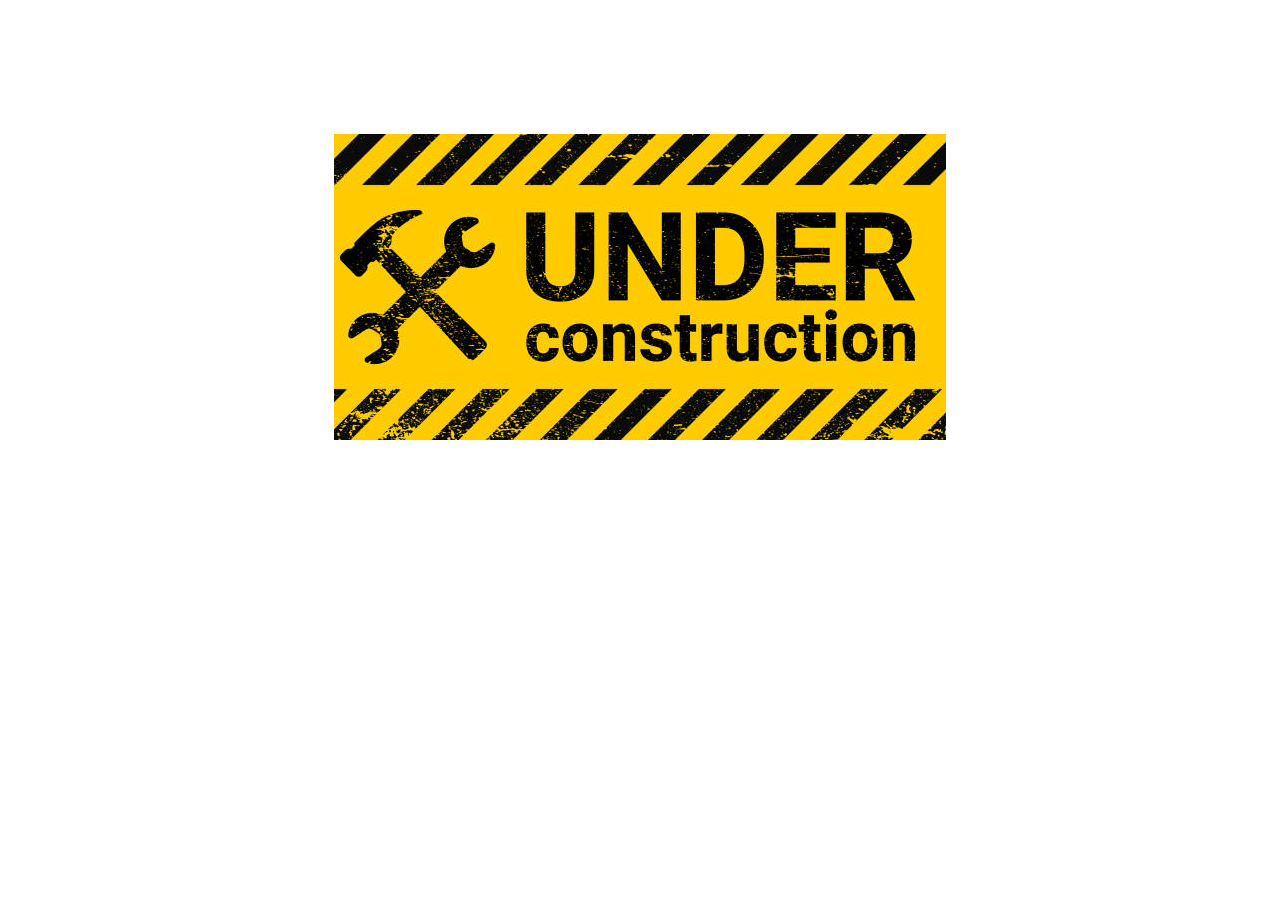
<file: index.html>
<!DOCTYPE html>
<html lang="en">
  <head>
    <meta charset="UTF-8" />
    <meta http-equiv="X-UA-Compatible" content="IE=edge" />
    <meta name="viewport" content="width=device-width, initial-scale=1.0" />
    <title>Tebogo Mahlomoja</title>
  </head>
  <body>
    <div class="div" style="padding-top: 10%">
      <center>
        <img
          src="images/istockphoto-1192837450-612x612.jpg"
          alt="Site under construction."
        />
      </center>
    </div>
  </body>
</html>
</file>
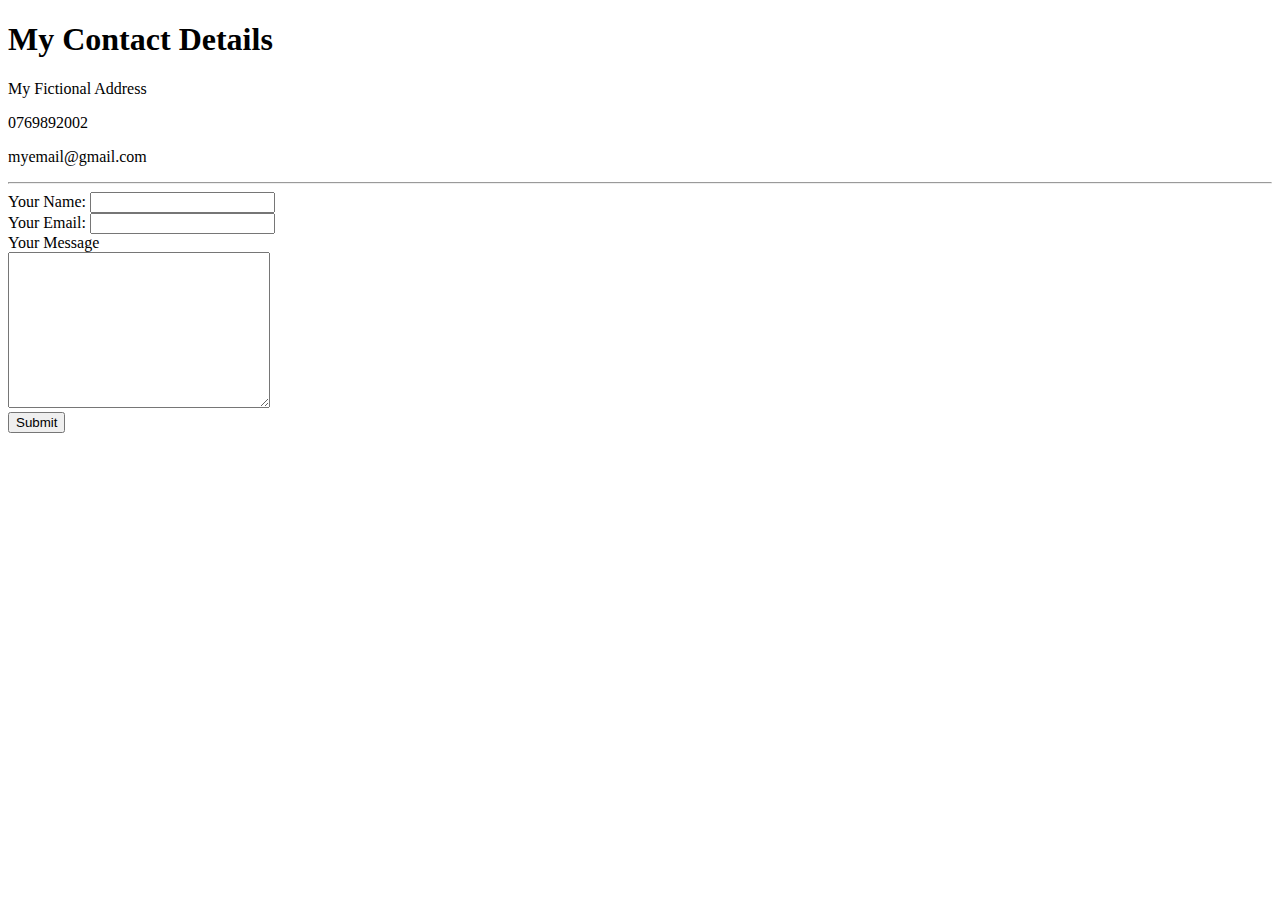
<file: contact-me.html>
<!DOCTYPE html>
<html lang="en" dir="ltr">

<head>
  <meta charset="utf-8">
  <title>Contact Me</title>
</head>

<body>
  <h1>My Contact Details</h1>
  <p>My Fictional Address</p>
  <p>0769892002</p>
  <p>myemail@gmail.com</p>
<hr>
  <form class="" action="mailto:mahlomojats@gmail.com" method="post" enctype="text/plain">
    <label>Your Name:</label>
    <input type="text" name="yourName" value=""><br>
    <label>Your Email:</label>
    <input type="email" name="yourEmail" value=""><br>
    <label>Your Message</label><br>
    <textarea name="yourMessage" rows="10" cols="30"></textarea><br>
    <input type="submit" name="" >
  </form>
</body>

</html>
</file>
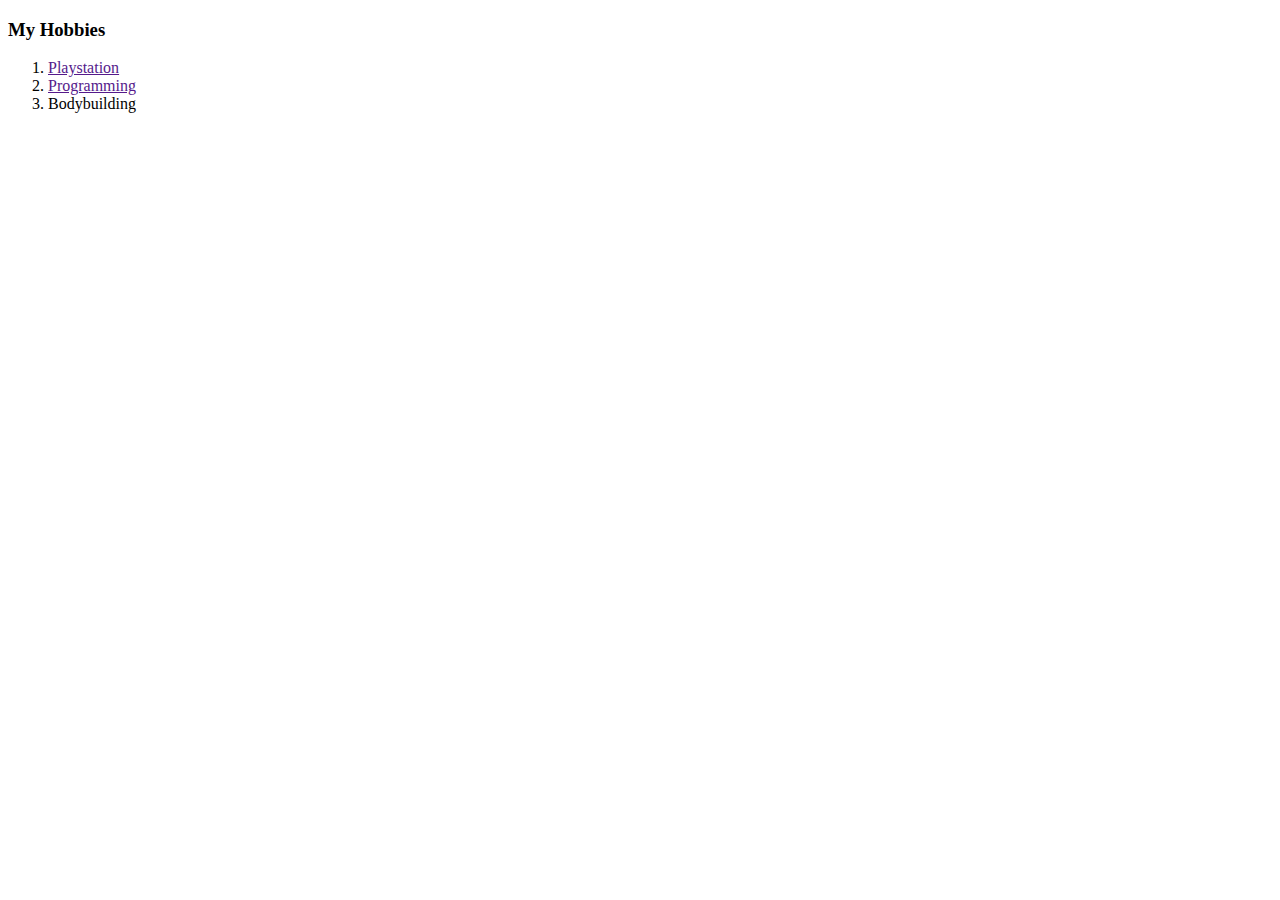
<file: hobbies.html>
<!DOCTYPE html>
<html lang="en" dir="ltr">

<head>
  <meta charset="utf-8">
  <title></title>
</head>

<body>
  <h3>My Hobbies</h3>
  <ol>
    <li><a href="">Playstation</a></li>
    <li><a href="">Programming</a></li>
    <li>Bodybuilding</li>
  </ol>
</body>

</html>
</file>
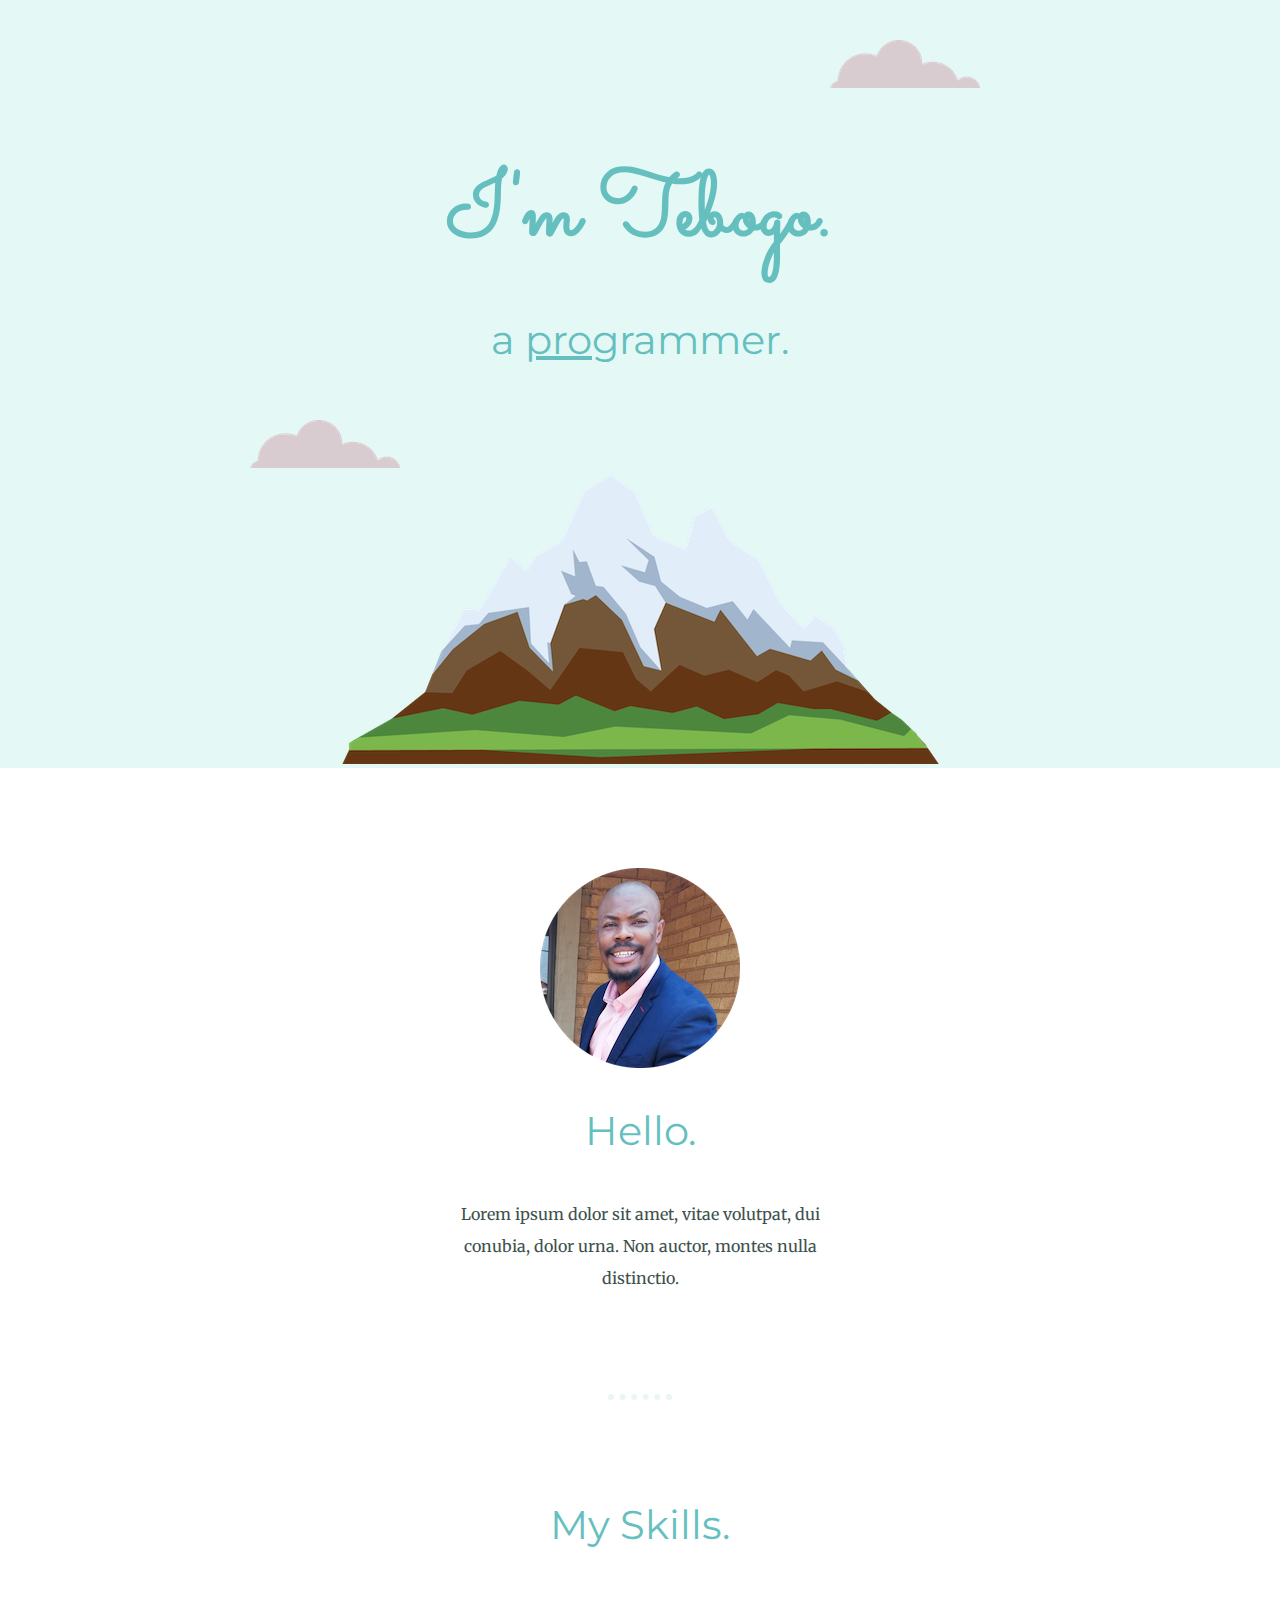
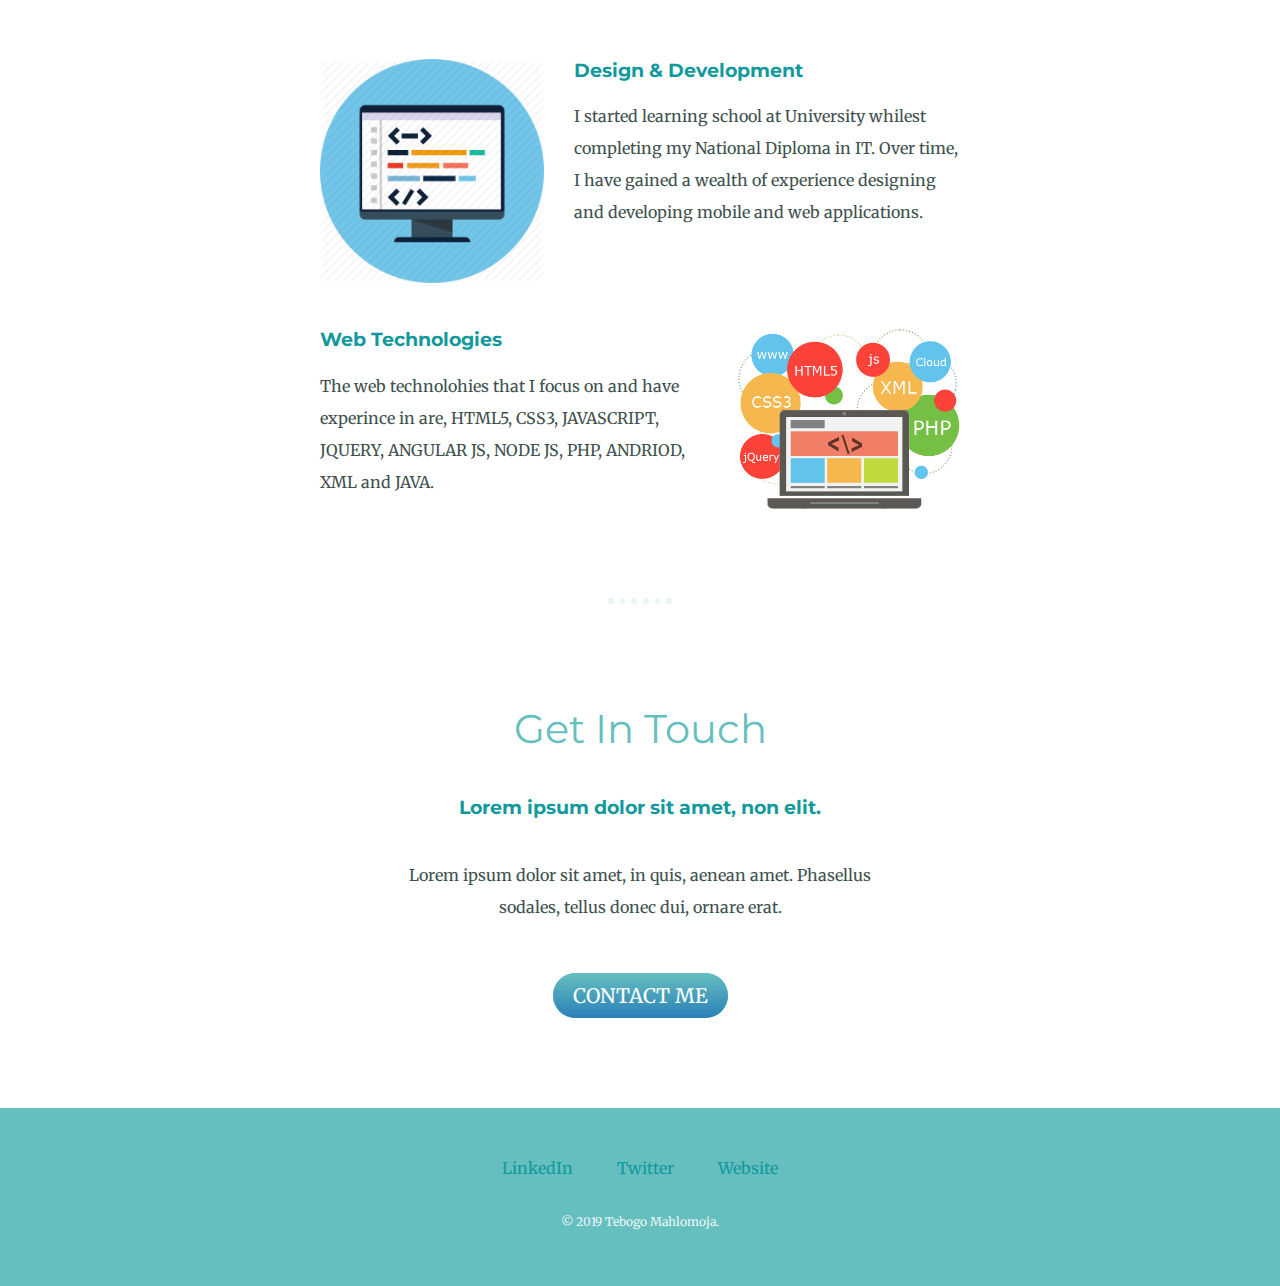
<file: old-version-index.html>
<!DOCTYPE html>
<html lang="en" dir="ltr">
  <head>
    <meta charset="utf-8">
    <title>Tebogo Mahlomoja</title>
    <link rel="stylesheet" href="css/styles.css">
    <link href="https://fonts.googleapis.com/css?family=Merriweather|Montserrat|Sacramento" rel="stylesheet">
  </head>
  <body>
    <div class="top-container">
      <img class="top-cloud" src="images/cloud.png" alt="cloud images">
      <h1>I'm Tebogo.</h1>
      <h2>a <span>pro</span>grammer.</h2>
      <img class="bottom-cloud" src="images/cloud.png" alt="cloud images">
      <img src="images/mountain.png" alt="mountain images">
    </div>

    <div class="middle-container">
      <div class="profile">
        <img src="images/tebogo.png" alt="Tebogo Mahlomoja">
        <h2>Hello.</h2>
        <p class="intro">Lorem ipsum dolor sit amet, vitae volutpat, dui conubia, dolor urna. Non auctor, montes nulla distinctio.</p>
      </div>
      <hr>
      <div class="skills">
        <h2>My Skills.</h2>
        <div class="skill-row">
          <img class="web-img" src="images/web.png" alt="">
          <h3>Design & Development</h3>
          <p>I started learning school at University whilest completing my National Diploma in IT. Over time, I have gained a wealth of experience designing and developing mobile and web applications.</p>
        </div>
        <div class="skill-row">
          <img class="web-skills-img" src="images/web_skills.png" alt="">
          <h3>Web Technologies</h3>
          <p>The web technolohies that I focus on and have experince in are, HTML5, CSS3, JAVASCRIPT, JQUERY, ANGULAR JS, NODE JS, PHP, ANDRIOD, XML and JAVA.</p>
        </div>
      </div>
      <hr>
      <div class="contact-me">
        <h2>Get In Touch</h2>
        <h3>Lorem ipsum dolor sit amet, non elit.</h3>
        <p class="contact-message">Lorem ipsum dolor sit amet, in quis, aenean amet. Phasellus sodales, tellus donec dui, ornare erat.</p>
        <a class="btn" href="mailto:name@email.com">CONTACT ME</a>
      </div>
    </div>


    <div class="bottom-container">
      <a class="footer-link" href="https://www.linkedin.com/">LinkedIn</a>
      <a class="footer-link" href="https://twitter.com/">Twitter</a>
      <a class="footer-link" href="https://www.appbrewery.co/">Website</a>
      <p class="copyright">© 2019 Tebogo Mahlomoja.</p>
    </div>

  </body>
</html>
</file>
<file: css/styles.css>
body {
  color: #40514E;
  margin: 0;
  text-align: center;
  font-family: 'Merriweather', serif;
}
h1 {
  font-size: 5.625rem;
  margin: 50px auto 0 auto;
  font-family: 'Sacramento', cursive;
  color: #66BFBF;
}
h2 {
  font-size: 2.5rem;
  font-family: 'Montserrat', sans-serif;
  color: #66BFBF;
  font-weight: normal;
  padding-bottom: 10px;
}
h3 {
  font-family: 'Montserrat', sans-serif;
  color: #11999E;
}

a {
  color: #11999E;
  font-family: 'Merriweather', serif;
  margin: 10px 20px;
  text-decoration: none;
}
a:hover {
  color: #EAF6F6;
}

p {
    line-height: 2;
}
hr {
  border: dotted #EAF6F6 6px;
  border-bottom: none;
  width: 4%;
  margin: 100px auto;

}
.top-container {
  background: #E4F9F5;
  position: relative;
  padding-top: 100px;

}

.middle-container {
  margin: 100px 0;
}

.bottom-container {

}

span {
text-decoration: underline;
}

.intro {
  width: 30%;
  margin: auto;
}

.contact-message {
  width: 40%;
  margin: 40px auto 60px;
}

.copyright {
  color: #EAF6F6;
  font-size: 0.75rem;
  padding: 20px 0;
}

.top-cloud {
  position: absolute;
  right: 300px;
  top: 40px;
}

.bottom-cloud {
  position: absolute;
  left: 250px;
  bottom: 300px;
}

.skill-row {
  width: 50%;
  margin: 100px auto 100px auto;
  text-align: left;

}

.web-img {
  width: 35%;
  float: left;
  margin-right: 30px;
}
.web-skills-img {
  width: 35%;
  float: right;
  margin-left: 30px
}


.btn {
  background: #66BFBF;
  background-image: -webkit-linear-gradient(top, #66BFBF, #2980b9);
  background-image: -moz-linear-gradient(top, #66BFBF, #2980b9);
  background-image: -ms-linear-gradient(top, #66BFBF, #2980b9);
  background-image: -o-linear-gradient(top, #66BFBF, #2980b9);
  background-image: linear-gradient(to bottom, #66BFBF, #2980b9);
  -webkit-border-radius: 28;
  -moz-border-radius: 28;
  border-radius: 28px;
  font-family: 'Merriweather', serif;
  color: #ffffff;
  font-size: 20px;
  padding: 10px 20px 10px 20px;
  text-decoration: none;
}

.btn:hover {
  background: #3cb0fd;
  background-image: -webkit-linear-gradient(top, #3cb0fd, #3498db);
  background-image: -moz-linear-gradient(top, #3cb0fd, #3498db);
  background-image: -ms-linear-gradient(top, #3cb0fd, #3498db);
  background-image: -o-linear-gradient(top, #3cb0fd, #3498db);
  background-image: linear-gradient(to bottom, #3cb0fd, #3498db);
  text-decoration: none;
}



.bottom-container {
  background: #66BFBF;
  padding: 50px 0 20px;
}
</file>
